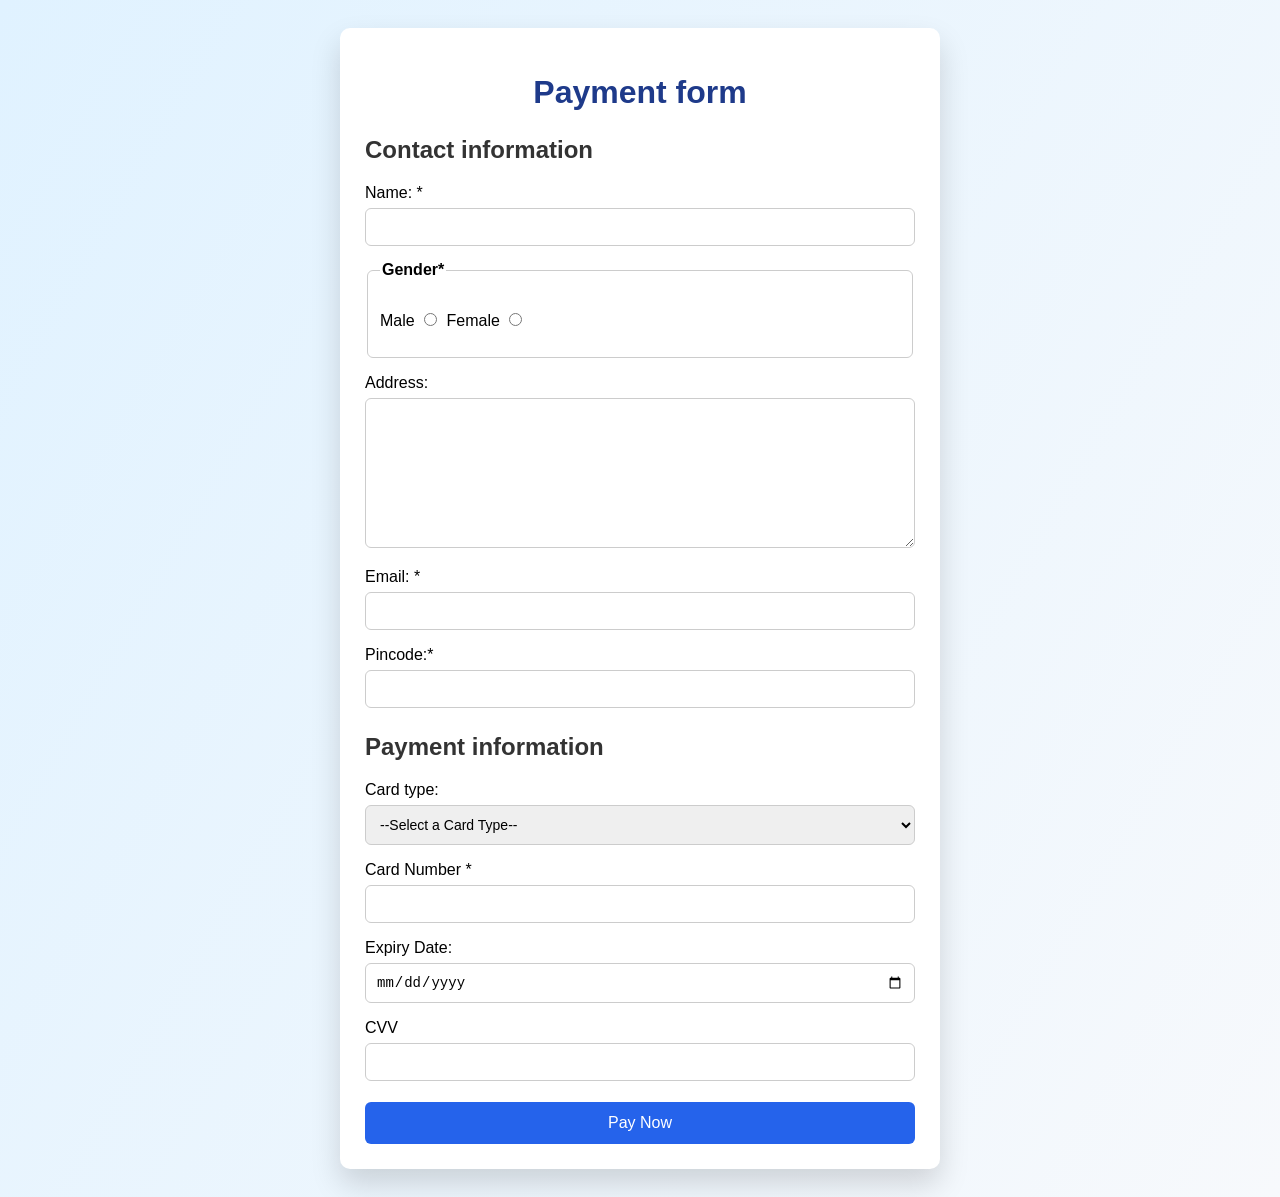
<file: index.html>
<!DOCTYPE html>
 <html lang="en">

 <head>
    <meta charset="UTF-8">
    <meta name="viewport" content="width=device-width, initial-scale=1.0">
    <title>Payment_form</title>
    <link rel="stylesheet" href="style.css">
 </head>

 <body>
    <form action="">
      <h1>Payment form</h1>
      <h2>Contact information</h2>
      <p>Name: *<input type="text" name="name" required></p>
      <fieldset>
    <legend>Gender*</legend>
      <p>
        Male <input type="radio" name="gender" id="Male"> Female <input type="radio" name="gender" id="Female">
      </p>
      </fieldset>
      <p>Address: <textarea name="Address" id="Address" cols="100" rows="8"></textarea></p>
      <p>Email: *<input type="email"  name="email" id="email" ></p>
      <p>Pincode:* <input type="number" name="pincode" id="pincode"></p>
      <h2>Payment information</h2>
      <P>Card type:
        <select name="card_type" id="card_type" required>
        <option value="" >--Select a Card  Type--</option>
        <option value="visa">visa</option>
         <option value="rast">rast</option>
          <option value="cash">cash</option>
        </select>
      </P> 
      <p>Card Number *<input type="number" name="card_number" id="card_number" required>
        <p>Expiry Date: <input type="date" name="exp_date" id="exp_date"></p>
        <P>CVV <input type="password" name="cvv" id="cvv"></P>
            <input type="submit" value="Pay Now">
    

    </form>
 </body>

 </html>
</file>
<file: style.css>
/* RESET */
* {
    box-sizing: border-box;
}

/* PAGE BACKGROUND */
body {
    font-family: Arial, sans-serif;
    background: linear-gradient(120deg, #e0f2ff, #f7f9fc);
    padding: 20px;
}

/* FORM CONTAINER */
form {
    background-color: #ffffff;
    max-width: 600px;
    margin: auto;
    padding: 25px;
    border-radius: 10px;
    box-shadow: 0 15px 30px rgba(0,0,0,0.15);
    animation: slideUp 1s ease;
}

/* ANIMATION */
@keyframes slideUp {
    from {
        transform: translateY(40px);
        opacity: 0;
    }
    to {
        transform: translateY(0);
        opacity: 1;
    }
}

/* HEADINGS */
h1 {
    text-align: center;
    color: #1e3a8a;
}

h2 {
    color: #333;
    margin-top: 25px;
}

/* TEXT */
p {
    margin-bottom: 15px;
}

/* INPUTS */
input,
textarea,
select {
    width: 100%;
    padding: 10px;
    margin-top: 6px;
    border-radius: 6px;
    border: 1px solid #ccc;
    font-size: 14px;
}

/* INPUT FOCUS */
input:focus,
textarea:focus,
select:focus {
    outline: none;
    border-color: #2563eb;
}

/* GENDER FIELD */
fieldset {
    border: 1px solid #ccc;
    padding: 12px;
    border-radius: 6px;
}

legend {
    font-weight: bold;
}

input[type="radio"] {
    width: auto;
    margin-right: 5px;
}

/* BUTTON */
input[type="submit"] {
    background-color: #2563eb;
    color: white;
    padding: 12px;
    border: none;
    border-radius: 6px;
    font-size: 16px;
    cursor: pointer;
    transition: background 0.3s ease;
}

input[type="submit"]:hover {
    background-color: #1e40af;
}

/* MOBILE RESPONSIVE */
@media (max-width: 600px) {
    body {
        padding: 10px;
    }

    form {
        padding: 15px;
    }
}
</file>
